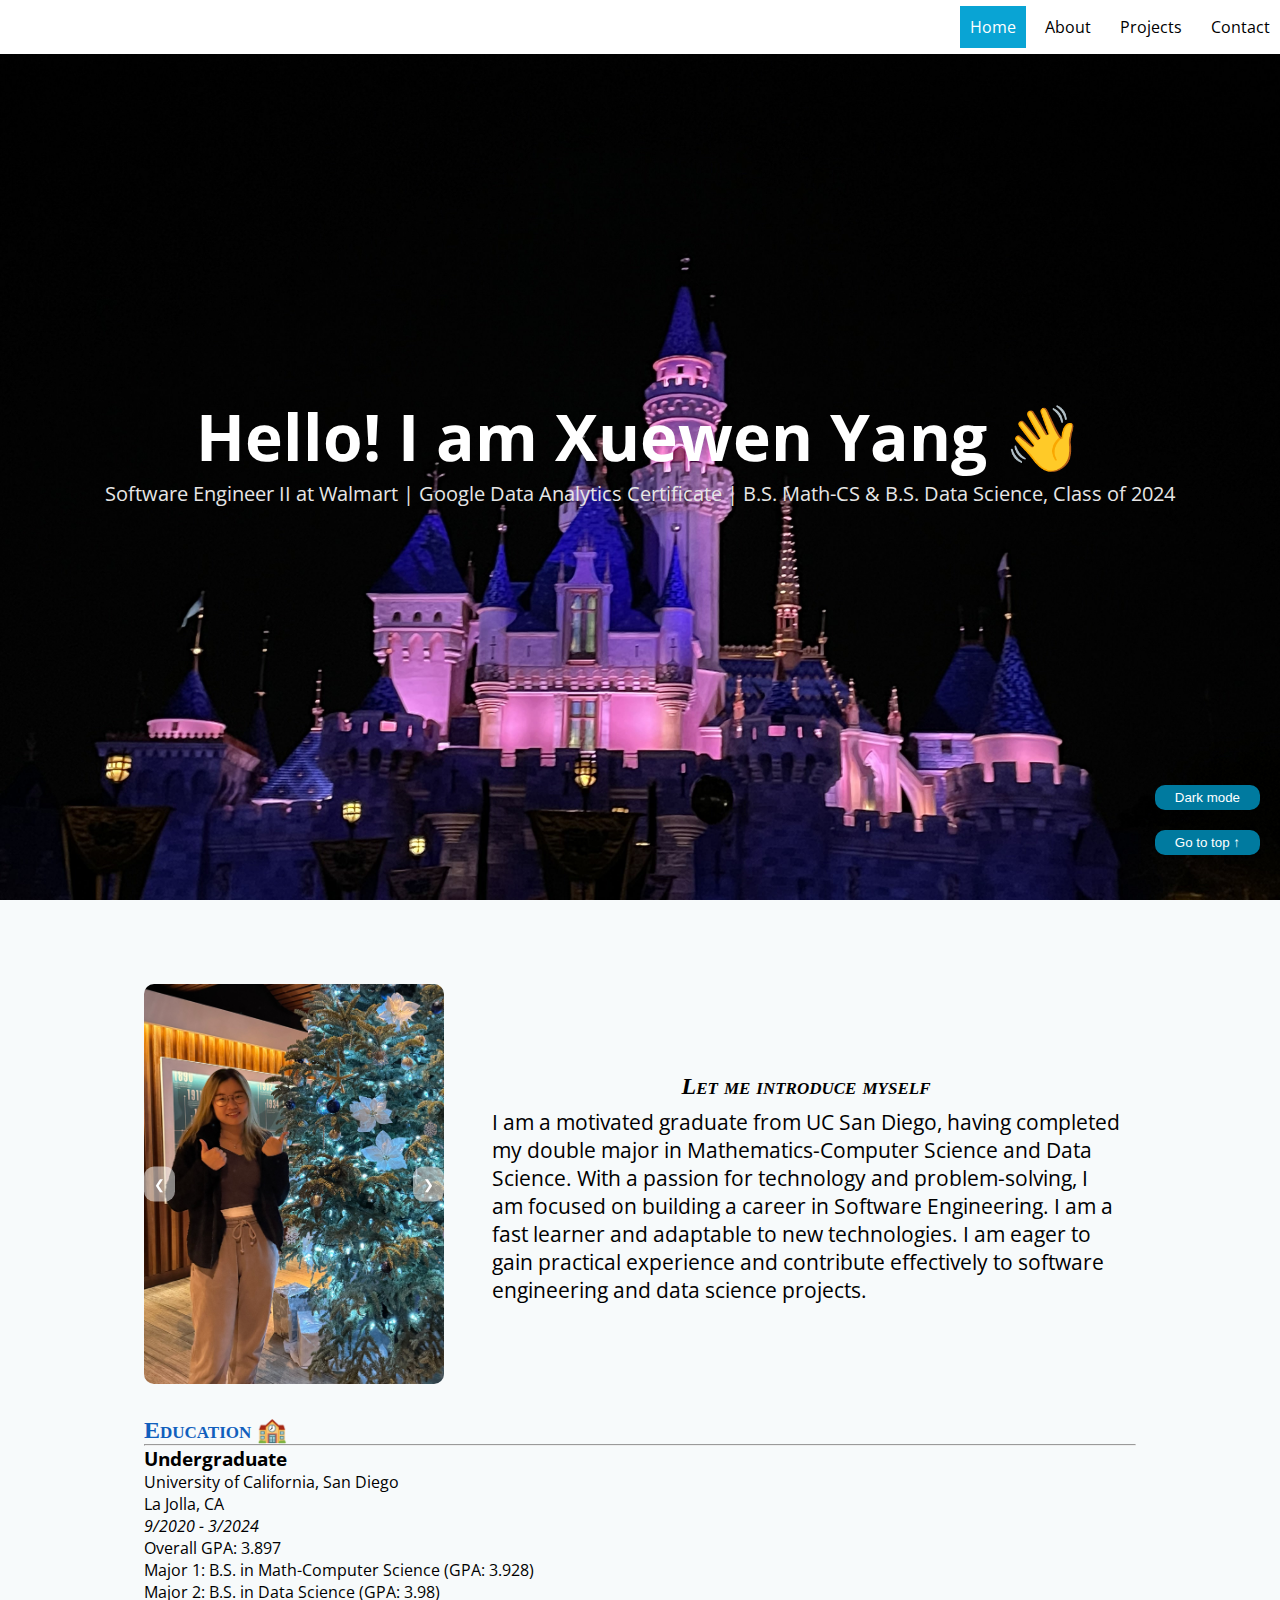
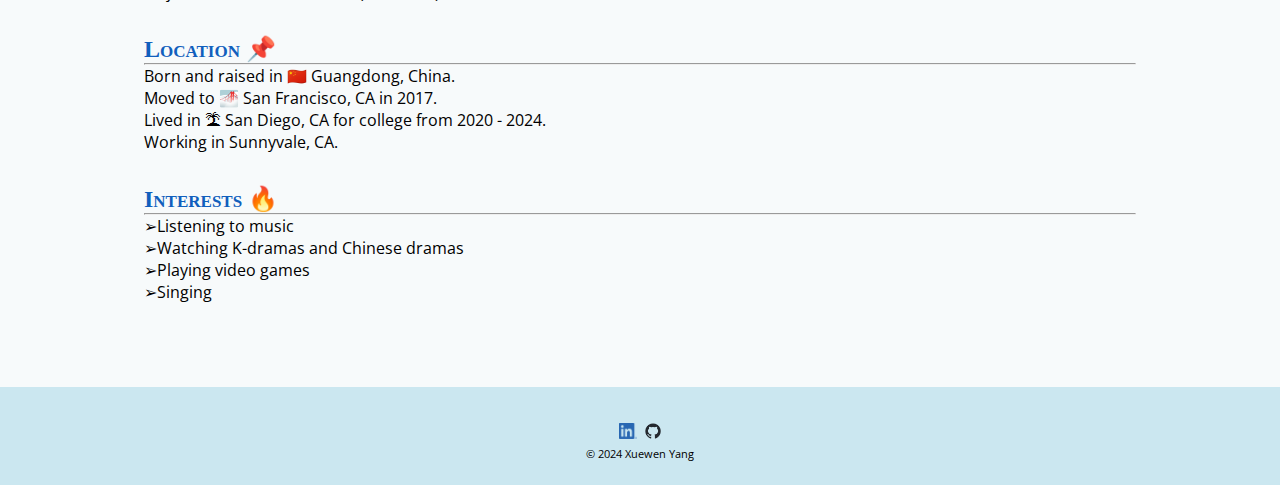
<file: index.html>
<!DOCTYPE html>
<html lang="en">
    <head>
        <meta charset="UTF-8">
        <title>Homepage</title>
        <meta name="description"
            content="Portfolio Web page built by Xuewen Yang">
        <meta name="author" content="Xuewen Yang">
        <meta name="viewport" content="width=device-width, initial-scale=1.0">
        <link href="https://fonts.googleapis.com/css?family=Open+Sans"
            rel="stylesheet">
        <link type="text/css" href="css/styles.css" rel="stylesheet">
        <link type="text/css" href="css/styles-home.css" rel="stylesheet"
            !important>
        <link href="media/icon.png" rel="icon">
    </head>
    <body>
        <header>
            <h1>Hello! I am Xuewen Yang &#128075;</h1>
            <h3 class="intro-position">
                <span>Software Engineer II at Walmart |</span>
                <span>Google Data Analytics Certificate |</span>
                <span>B.S. Math-CS & B.S. Data Science, Class of 2024</span>
            </h3>
            <input type="checkbox" id="side-menu">
            <label class="hamburger" for="side-menu">
                <span class="hamb-line"></span>
                <span class="hamb-line"></span>
                <span class="hamb-line"></span>
            </label>
            <nav>
                <ul>
                    <li><a href="index.html" class="nav-home">Home</a></li>
                    <li><a href="/pages/about.html" class="nav-about">About</a></li>
                    <li><a href="/pages/projects.html" class="nav-project">Projects</a></li>
                    <li><a href="/pages/contact.html" class="nav-contact">Contact</a></li>
                </ul>
            </nav>
        </header>

        <main>
            <button id="mode">Dark mode</button>
            <button id="top">Go to top &#8593;</button>
            <section class="lead-container">
                <div class="slides-container">
                    <div class="slides">
                        <img src="../media/profile-pic1.jpg" alt="christmas">
                        <img src="../media/profile-pic2.jpg" alt="internship">
                        <img src="../media/profile-pic3.jpg" alt="snow">
                    </div>
                    <button class="prev" onclick="plusSlides(-1)">&#10094;</button>
                    <button class="next" onclick="plusSlides(1)">&#10095;</button>
                </div>
                <section class="lead">
                    <h2>Let me introduce myself</h2>
                    <p>I am a motivated graduate from UC San Diego, having completed my double 
                        major in Mathematics-Computer Science and Data Science. With a
                        passion for technology and problem-solving, I am focused on building a
                        career in Software Engineering. I am a fast learner and adaptable to new
                        technologies. I am eager to gain practical experience and contribute
                        effectively to software engineering and data science projects.</p>
                </section>
            </section>
            <section class="education">
                <h2>Education &#127979;</h2>
                <hr />

                <div>
                    <h3>Undergraduate</h3>
                </div>
                <p>University of California, San Diego</p>
                <p>La Jolla, CA</p>
                <p><em>9/2020 - 3/2024</em></p>
                <p>Overall GPA: 3.897</p>
                <p>Major 1: B.S. in Math-Computer Science (GPA: 3.928)</p>
                <p>Major 2: B.S. in Data Science (GPA: 3.98)</p>
            </section>
            <section class="location">
                <h2>Location &#128204;</h2>
                <hr />
                <p>Born and raised in &#127464;&#127475; Guangdong, China.</p>
                <p>Moved to &#127745; San Francisco, CA in 2017.</p>
                <p>Lived in &#127965; San Diego, CA for college from 2020 - 2024.</p>
                <p>Working in Sunnyvale, CA.</p>
            </section>
            <section class="interests">
                <h2>Interests &#128293;</h2>
                <hr />
                <ul>
                    <li>Listening to music</li>
                    <li>Watching K-dramas and Chinese dramas</li>
                    <li>Playing video games</li>
                    <li>Singing</li>
                </ul>
            </section>
        </main>

        <footer>
            <div id="footer-logo">
                <a href="https://www.linkedin.com/in/xuewen-daphne-yang/"
                    target="_blank"><img src="../media/linkedin-icon.png"
                        alt="linkedin profile"></a>
                <a href="https://github.com/daphneyyy" target="_blank"><img
                        src="../media/github-icon.png" alt="github profile"></a>
            </div>
            <span>&copy; 2024 Xuewen Yang</span>
        </footer>
        <script src="js/scripts.js"></script>
        <script src="js/scripts-home.js"></script>
    </body>
</html>
</file>
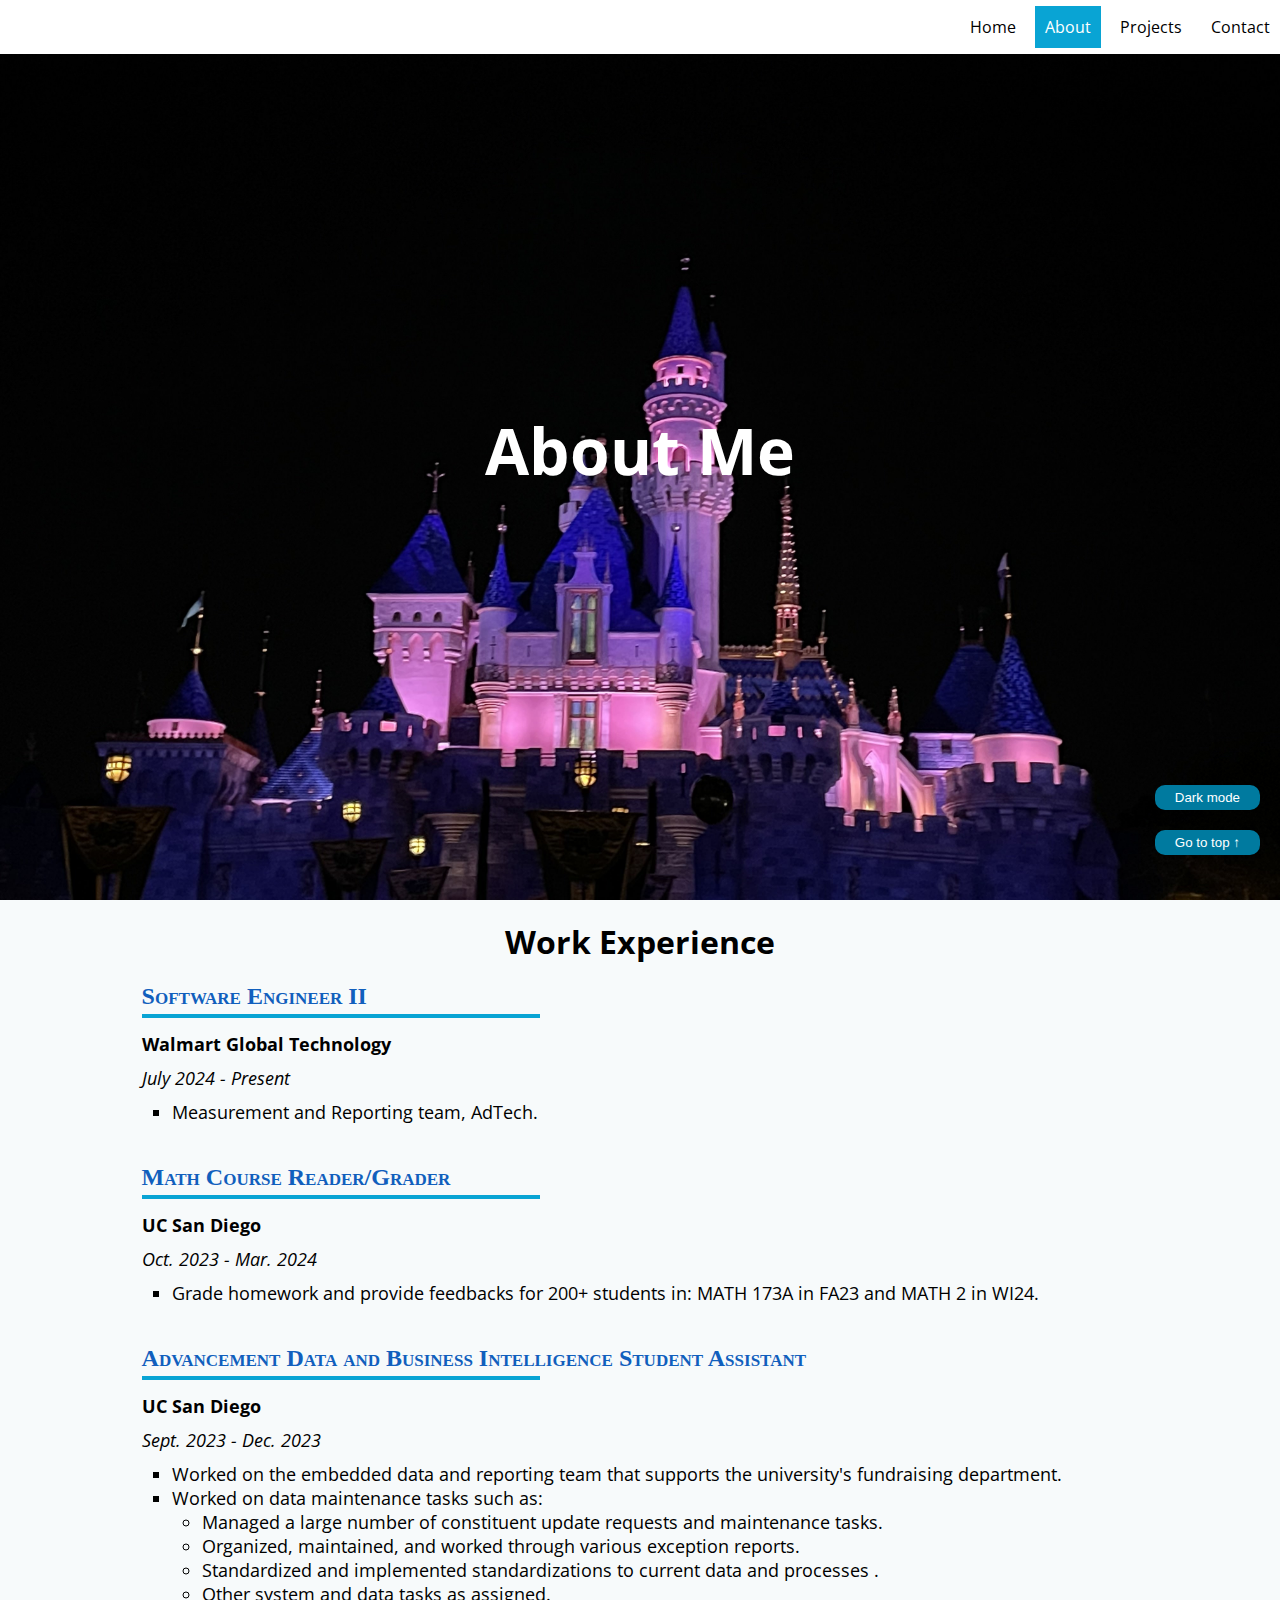
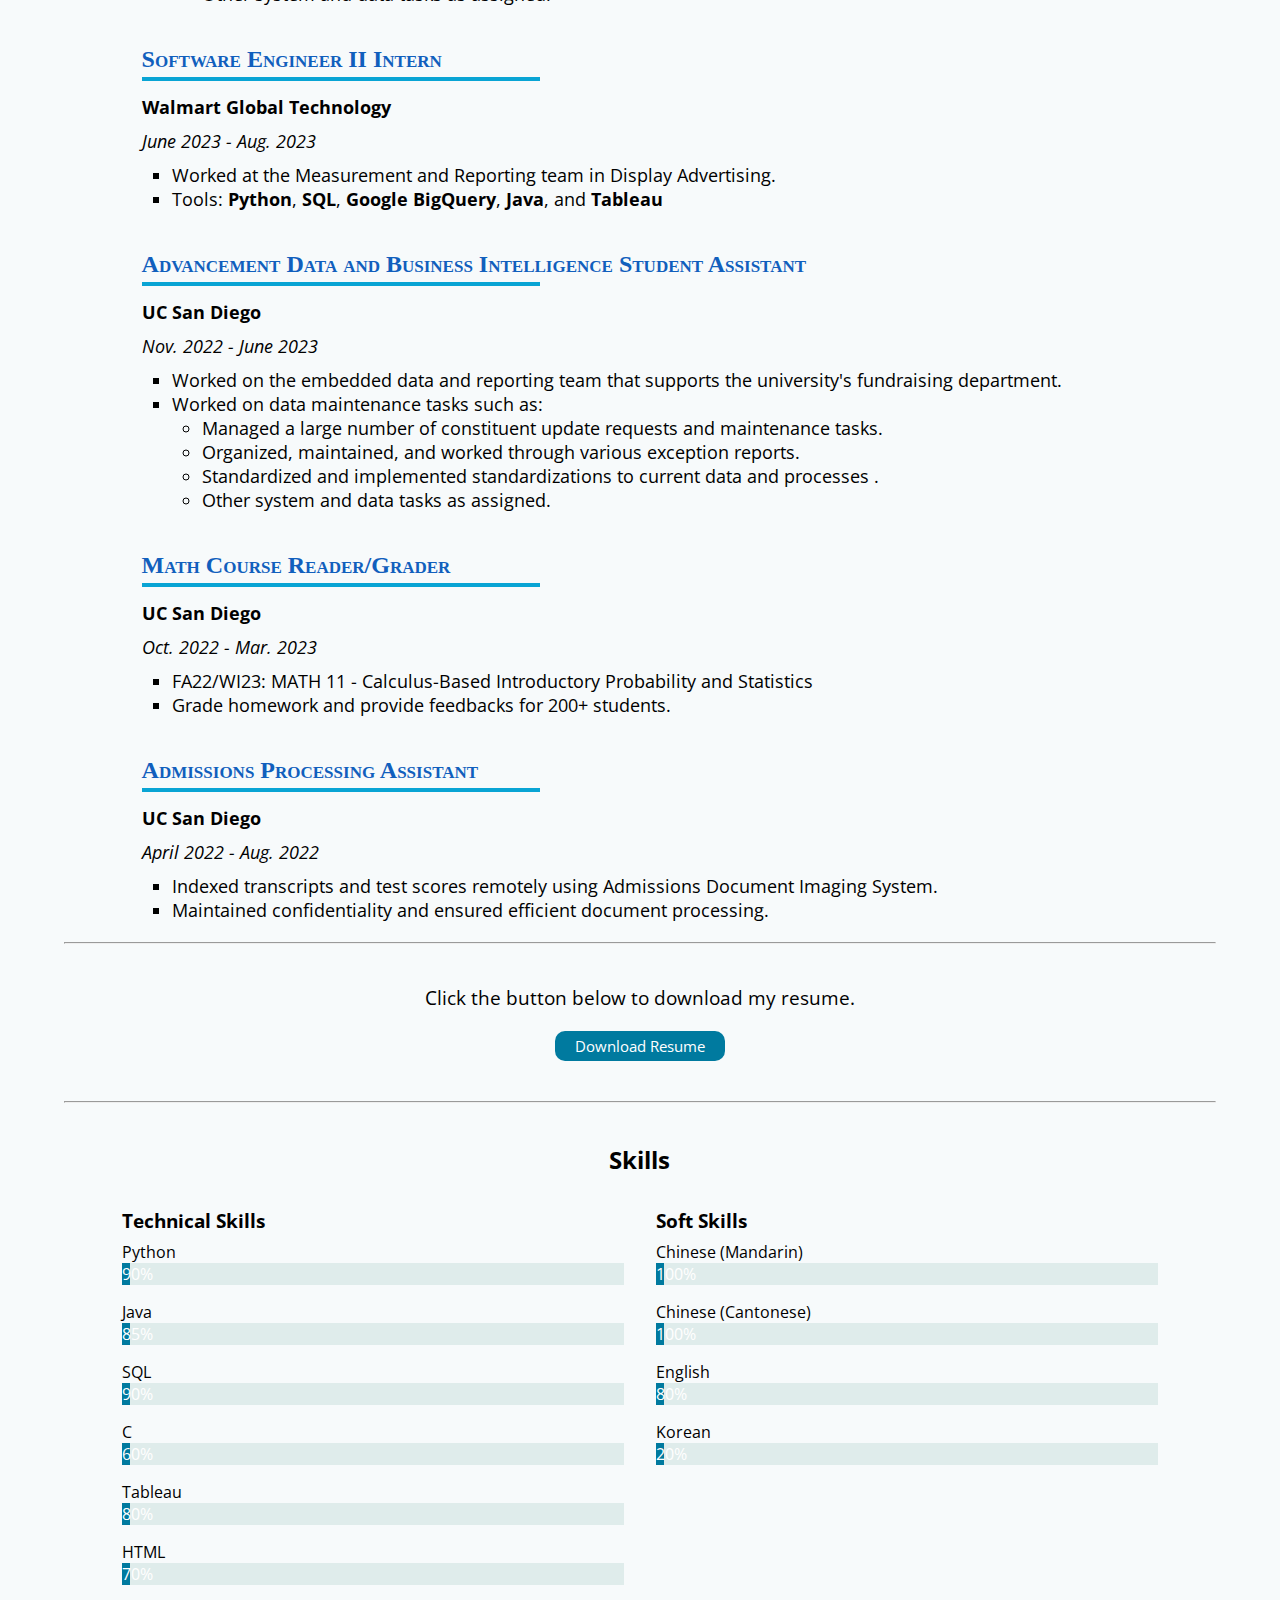
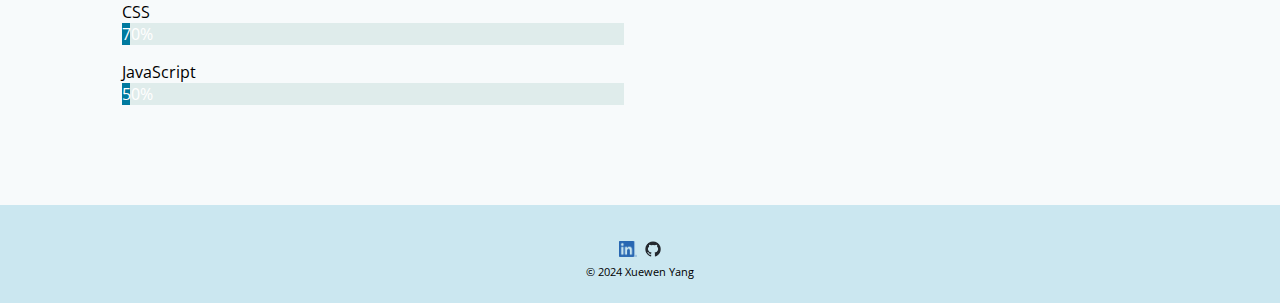
<file: pages/about.html>
<!DOCTYPE html>
<html lang="en">
    <head>
        <title>About Me</title>
        <meta name="viewport" content="width=device-width, initial-scale=1.0">
        <link href="https://fonts.googleapis.com/css?family=Open+Sans"
            rel="stylesheet">
        <link type="text/css" href="../css/styles.css" rel="stylesheet">
        <link type="text/css" href="../css/styles-about.css" rel="stylesheet">
        <link href="../media/icon.png" rel="icon">
    </head>
    <body>
        <header>
            <h1>About Me</h1>
            <input type="checkbox" id="side-menu">
            <label class="hamburger" for="side-menu">
                <span class="hamb-line"></span>
                <span class="hamb-line"></span>
                <span class="hamb-line"></span>
            </label>
            <nav>
                <ul>
                    <li><a href="../index.html" class="nav-home">Home</a></li>
                    <li><a href="about.html" class="nav-about">About</a></li>
                    <li><a href="projects.html" class="nav-project">Projects</a></li>
                    <li><a href="contact.html" class="nav-contact">Contact</a></li>
                </ul>
            </nav>
        </header>
        <main>
            <button id="mode">Dark mode</button>
            <button id="top">Go to top &#8593;</button>
            <section class="work">
                <h2>Work Experience</h2>
                <ul>
                    <li>
                        <h4>Software Engineer II</h4>
                        <p><strong>Walmart Global Technology</strong></p>
                        <p>July 2024 - Present</p>
                        <ul class="work-description">
                            <li>Measurement and Reporting team, AdTech.</li>
                        </ul>
                    </li>
                    <li>
                        <h4>Math Course Reader/Grader</h4>
                        <p><strong>UC San Diego</strong></p>
                        <p>Oct. 2023 - Mar. 2024</p>
                        <ul class="work-description">
                            <li>Grade homework and provide feedbacks for
                                200+ students in: MATH 173A in FA23 and MATH 2 in WI24.</li>
                        </ul>
                    </li>
                    <li>
                        <h4>Advancement Data and Business Intelligence Student Assistant</h4>
                        <p><strong>UC San Diego</strong></p>
                        <p>Sept. 2023 - Dec. 2023</p>
                        <ul class="work-description">
                            <li>Worked on the embedded data and reporting team
                                that supports the university's fundraising
                                department.</li>
                            <li>Worked on data maintenance tasks such as:
                                <ul>
                                    <li>Managed a large number of constituent
                                        update requests and maintenance tasks.</li>
                                    <li>Organized, maintained, and worked
                                        through various exception reports.</li>
                                    <li>Standardized and implemented
                                        standardizations to current data and
                                        processes .</li>
                                    <li>Other system and data tasks as assigned.</li>
                                </ul>
                            </li>
                        </ul>
                    </li>
                    <li>
                        <h4>Software Engineer II Intern</h4>
                        <p><strong>Walmart Global Technology</strong></p>
                        <p>June 2023 - Aug. 2023</p>
                        <ul class="work-description">
                            <li>Worked at the Measurement and Reporting team in Display Advertising.</li>
                            <li>Tools: <strong>Python</strong>, <strong>SQL</strong>,
                                <strong>Google BigQuery</strong>, <strong>Java</strong>,
                                and <strong>Tableau</strong></li>
                        </ul>
                    </li>
                    <li>
                        <h4>Advancement Data and Business Intelligence Student Assistant</h4>
                        <p><strong>UC San Diego</strong></p>
                        <p>Nov. 2022 - June 2023</p>
                        <ul class="work-description">
                            <li>Worked on the embedded data and reporting team
                                that supports the university's fundraising
                                department.</li>
                            <li>Worked on data maintenance tasks such as:
                                <ul>
                                    <li>Managed a large number of constituent
                                        update requests and maintenance tasks.</li>
                                    <li>Organized, maintained, and worked
                                        through various exception reports.</li>
                                    <li>Standardized and implemented
                                        standardizations to current data and
                                        processes .</li>
                                    <li>Other system and data tasks as assigned.</li>
                                </ul>
                            </li>
                        </ul>
                    </li>
                    <li>
                        <h4>Math Course Reader/Grader</h4>
                        <p><strong>UC San Diego</strong></p>
                        <p>Oct. 2022 - Mar. 2023</p>
                        <ul class="work-description">
                            <li>FA22/WI23: MATH 11 - Calculus-Based
                                Introductory Probability and Statistics</li>
                            <li>Grade homework and provide feedbacks for
                                200+ students.</li>
                        </ul>
                    </li>
                    <li>
                        <h4>Admissions Processing Assistant</h4>
                        <p><strong>UC San Diego</strong></p>
                        <p>April 2022 - Aug. 2022</p>
                        <ul class="work-description">
                            <li>Indexed transcripts and test scores remotely using Admissions Document Imaging System.</li>
                            <li>Maintained confidentiality and ensured efficient document processing.</li>
                        </ul>
                    </li>
                </ul>
            </section>
            <hr />
            <section class="resume">
                <p>Click the button below to download my resume.</p>
                <a href="../documents/Xuewen_Yang_Resume.pdf"
                    target="Xuewen_Yang_Resume.pdf" class="download-button">Download
                    Resume</a>
            </section>
            <hr />
            <section class="skills">
                <h2>Skills</h2>
                <div class="skills-container">
                    <div class="tech-skills">
                        <h3>Technical Skills</h3>
                        <div class="skill">
                            <p>Python</p>
                            <div class="skill-bar">
                                <div class="skill-level" data-percent="90">90%</div>
                            </div>
                        </div>
                        <div class="skill">
                            <p>Java</p>
                            <div class="skill-bar">
                                <div class="skill-level" data-percent="85">85%</div>
                            </div>
                        </div>
                        <div class="skill">
                            <p>SQL</p>
                            <div class="skill-bar">
                                <div class="skill-level" data-percent="90">90%</div>
                            </div>
                        </div>
                        <div class="skill">
                            <p>C</p>
                            <div class="skill-bar">
                                <div class="skill-level" data-percent="60">60%</div>
                            </div>
                        </div>
                        <div class="skill">
                            <p>Tableau</p>
                            <div class="skill-bar">
                                <div class="skill-level" data-percent="80">80%</div>
                            </div>
                        </div>
                        <div class="skill">
                            <p>HTML</p>
                            <div class="skill-bar">
                                <div class="skill-level" data-percent="70">70%</div>
                            </div>
                        </div>
                        <div class="skill">
                            <p>CSS</p>
                            <div class="skill-bar">
                                <div class="skill-level" data-percent="70">70%</div>
                            </div>
                        </div>
                        <div class="skill">
                            <p>JavaScript</p>
                            <div class="skill-bar">
                                <div class="skill-level" data-percent="50">50%</div>
                            </div>
                        </div>
                    </div>
                    <div class="soft-skills">
                        <h3>Soft Skills</h3>
                        <div class="skill">
                            <p>Chinese (Mandarin)</p>
                            <div class="skill-bar">
                                <div class="skill-level" data-percent="100">100%</div>
                            </div>
                        </div>
                        <div class="skill">
                            <p>Chinese (Cantonese)</p>
                            <div class="skill-bar">
                                <div class="skill-level" data-percent="100">100%</div>
                            </div>
                        </div>
                        <div class="skill">
                            <p>English</p>
                            <div class="skill-bar">
                                <div class="skill-level" data-percent="80">80%</div>
                            </div>
                        </div>
                        <div class="skill">
                            <p>Korean</p>
                            <div class="skill-bar">
                                <div class="skill-level" data-percent="20">20%</div>
                            </div>
                        </div>
                    </div>
                </div>
            </section>
        </main>

        <footer>
            <div id="footer-logo">
                <a href="https://www.linkedin.com/in/xuewen-daphne-yang/"
                    target="_blank"><img src="../media/linkedin-icon.png"
                        alt="linkedin profile"></a>
                <a href="https://github.com/daphneyyy" target="_blank"><img
                        src="../media/github-icon.png" alt="github profile"></a>
            </div>
            <span>&copy; 2024 Xuewen Yang</span>
        </footer>
        <script src="../js/scripts.js"></script>
        <script src="../js/scripts-about.js"></script>
    </body>
</html>
</file>
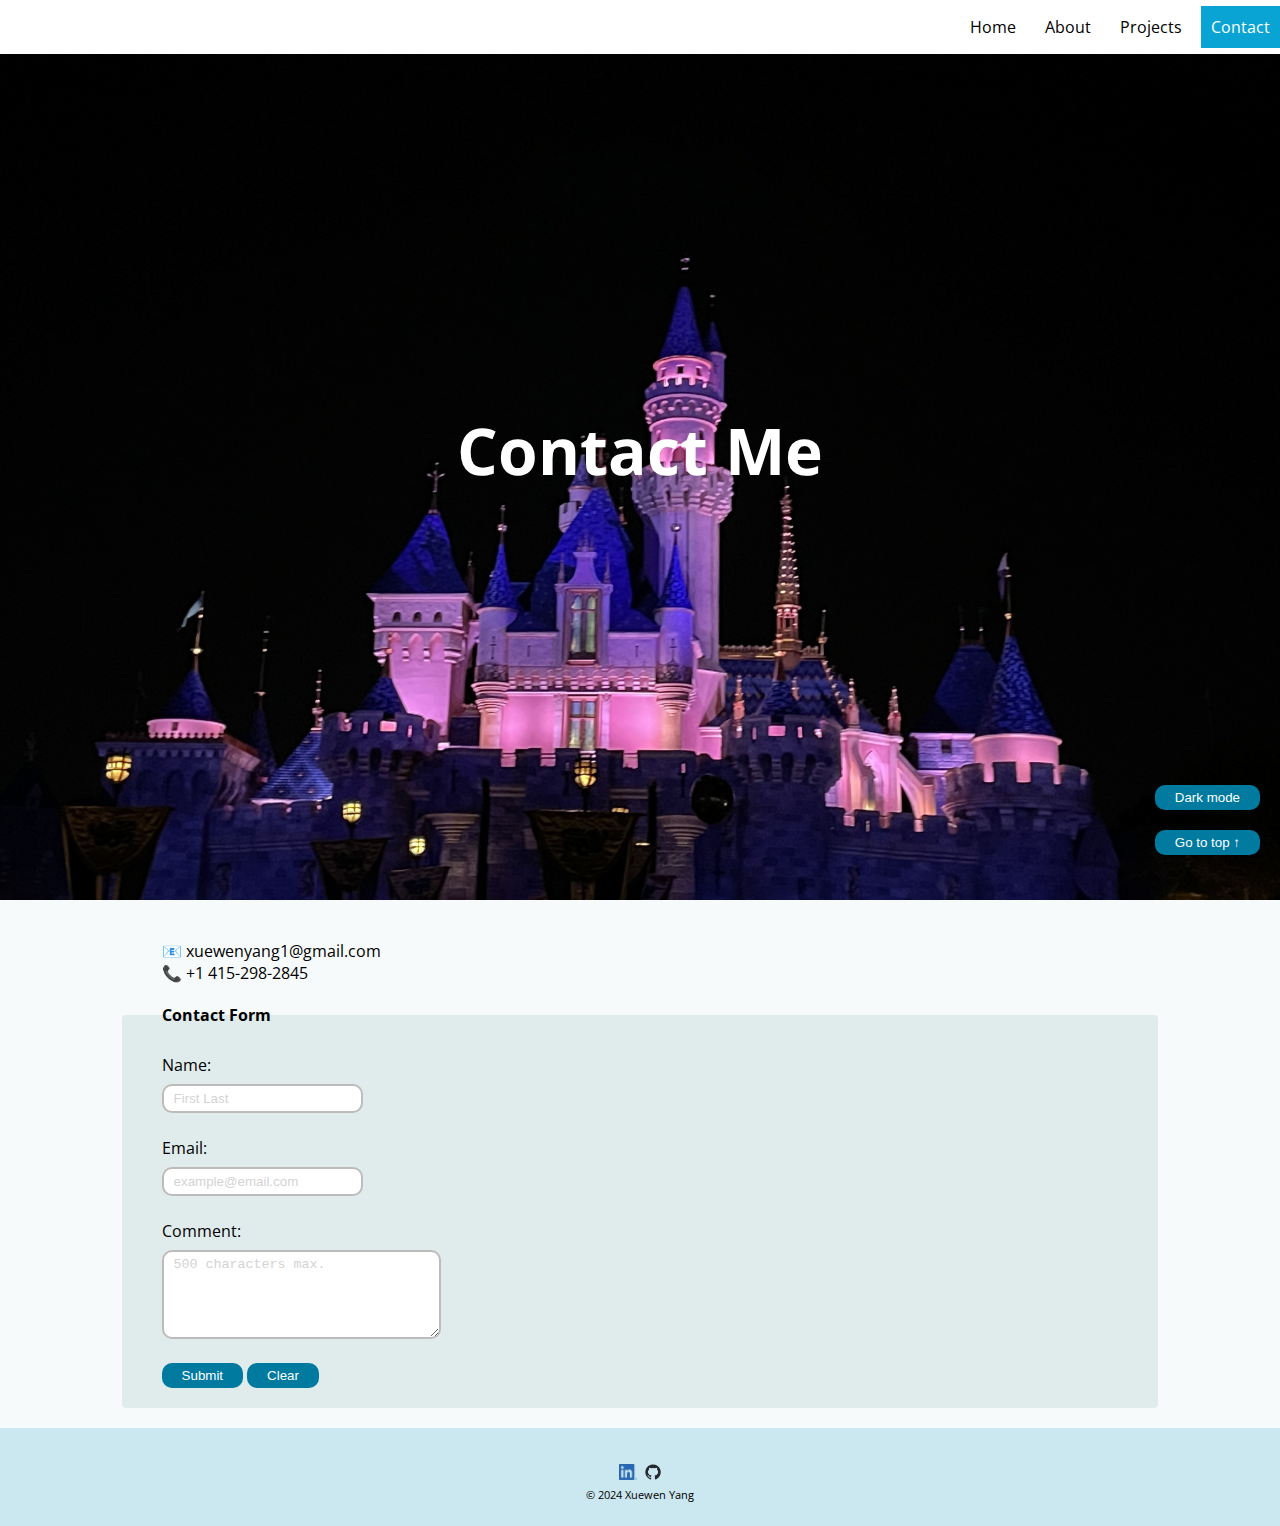
<file: pages/contact.html>
<!DOCTYPE html>
<html lang="en">
    <head>
        <title>Contact Me</title>
        <meta name="viewport" content="width=device-width, initial-scale=1.0">
        <link href="https://fonts.googleapis.com/css?family=Open+Sans"
            rel="stylesheet">
        <link type="text/css" href="../css/styles.css" rel="stylesheet">
        <link type="text/css" href="../css/styles-contact.css" rel="stylesheet">
        <link href="../media/icon.png" rel="icon">
    </head>
    <body>
        <header>
            <h1>Contact Me</h1>
            <input type="checkbox" id="side-menu">
            <label class="hamburger" for="side-menu">
                <span class="hamb-line"></span>
                <span class="hamb-line"></span>
                <span class="hamb-line"></span>
            </label>
            <nav>
                <ul>
                    <li><a href="../index.html" class="nav-home">Home</a></li>
                    <li><a href="about.html" class="nav-about">About</a></li>
                    <li><a href="projects.html" class="nav-project">Projects</a></li>
                    <li><a href="contact.html" class="nav-contact">Contact</a></li>
                </ul>
            </nav>
        </header>

        <main>
            <button id="mode">Dark mode</button>
            <button id="top">Go to top &#8593;</button>
            <div class="contact_info">
                <p>&#128231; xuewenyang1@gmail.com</p>
                <p>&#128222; +1 415-298-2845</p>
            </div>
            <form action="https://formspree.io/f/mvoegrvd" method="post">
                <fieldset class="contact_form">
                    <legend><b>Contact Form</b></legend>
                    <div class="form_info">
                        <label for="name">Name:</label>
                        <input type="text" id="name" name="name" required
                            placeholder="First Last">
                        <div class="output-message">
                            <output class="error-message" for="name"></output>
                            <output class="info-message" for="name"></output>
                        </div>
                    </div>
                    <div class="form_info">
                        <label for="email">Email:</label>
                        <input type="email" id="email" name="email" required
                            placeholder="example@email.com">
                        <div class="output-message">
                            <output class="error-message" for="email"></output>
                            <output class="info-message" for="email"></output>
                        </div>
                    </div>
                    <div class="form_info">
                        <label for="comment">Comment:</label>
                        <textarea id="comment" name="comment" rows="5" cols="30"
                            maxlength="500"
                            required placeholder="500 characters max."></textarea>
                        <div class="output-message">
                            <output class="error-message" for="comment"></output>
                            <output class="info-message" for="comment"></output>
                        </div>
                    </div>
                    <button type="submit">Submit</button>
                    <button type="reset">Clear</button>
                </fieldset>
            </form>
        </main>

        <footer>
            <div id="footer-logo">
                <a href="https://www.linkedin.com/in/xuewen-daphne-yang/"
                    target="_blank"><img src="../media/linkedin-icon.png"
                        alt="linkedin profile" width="auto" height="40px"></a>
                <a href="https://github.com/daphneyyy" target="_blank"><img
                        src="../media/github-icon.png" alt="github profile"
                        width="auto" height="40px"></a>
            </div>
            <span>&copy; 2024 Xuewen Yang</span>
        </footer>
        <script src="../js/scripts.js"></script>
        <script src="../js/scripts-contact.js"></script>
    </body>
</html>
</file>
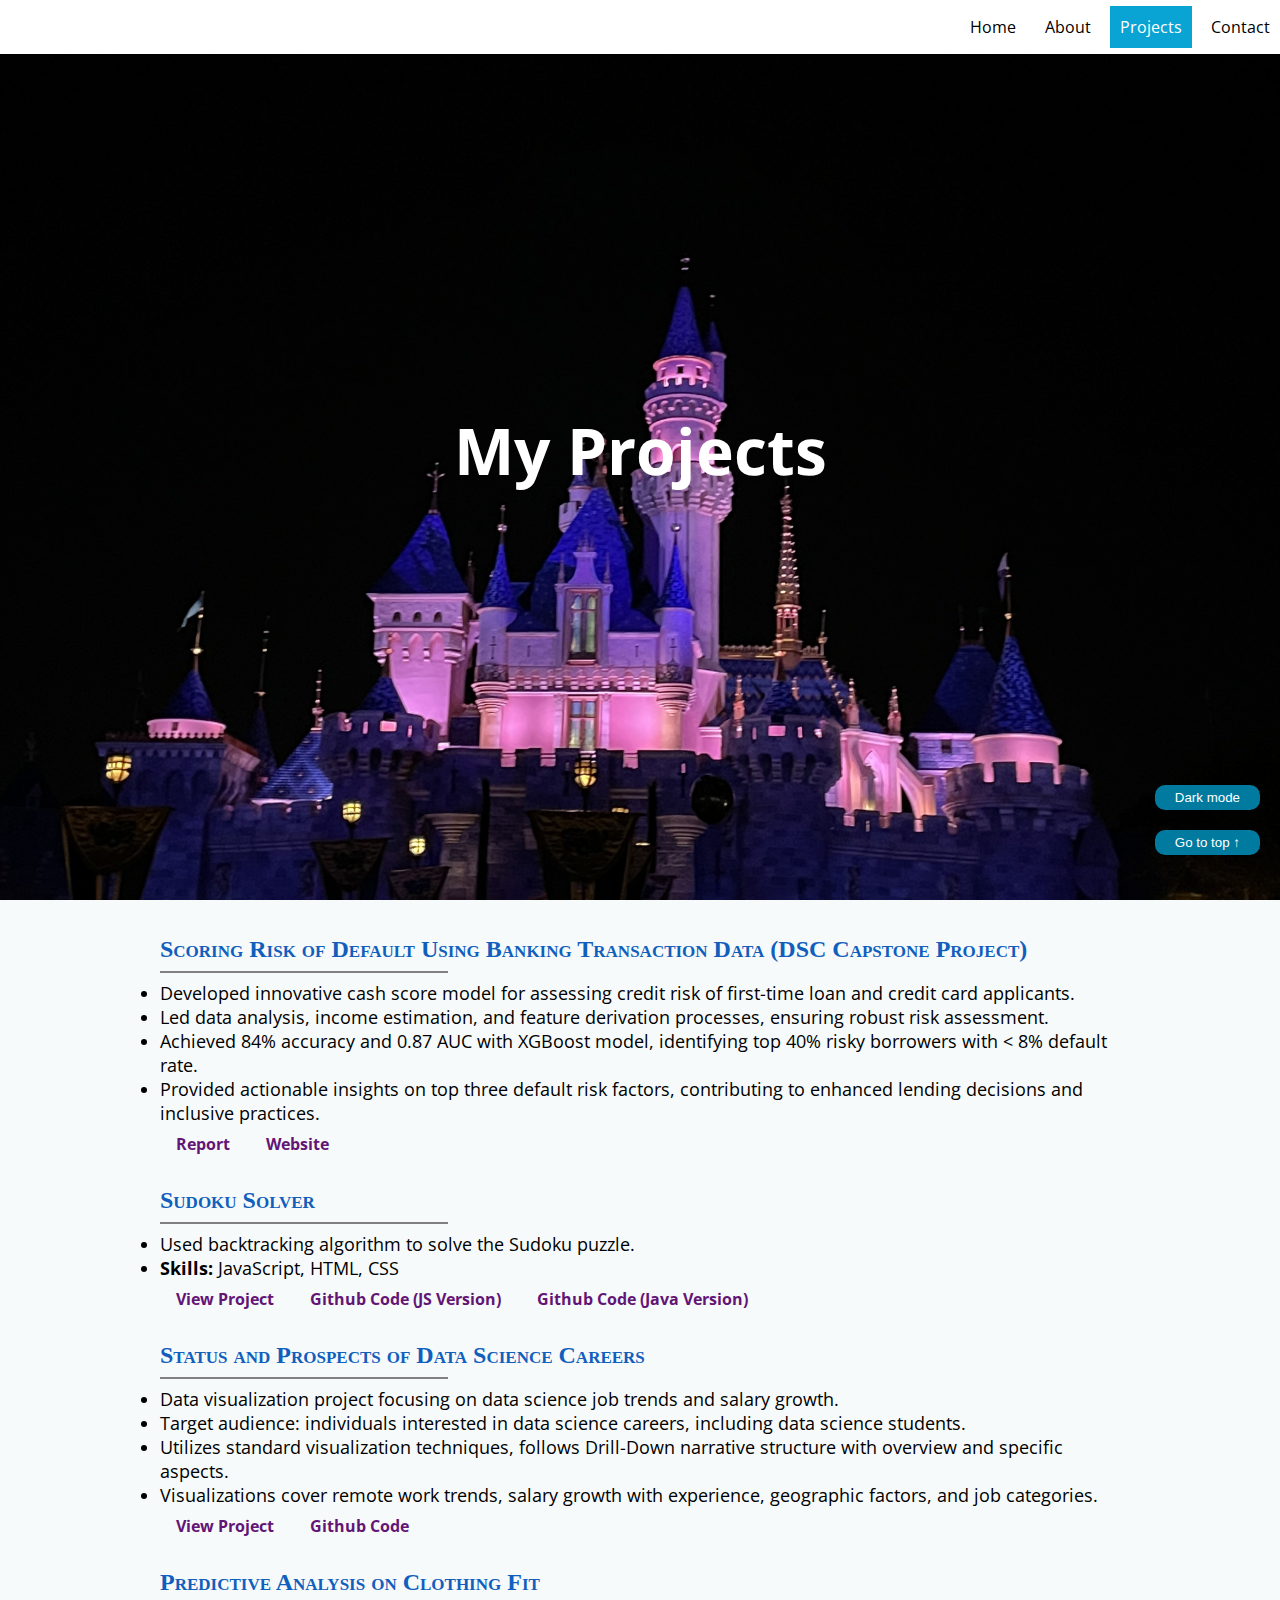
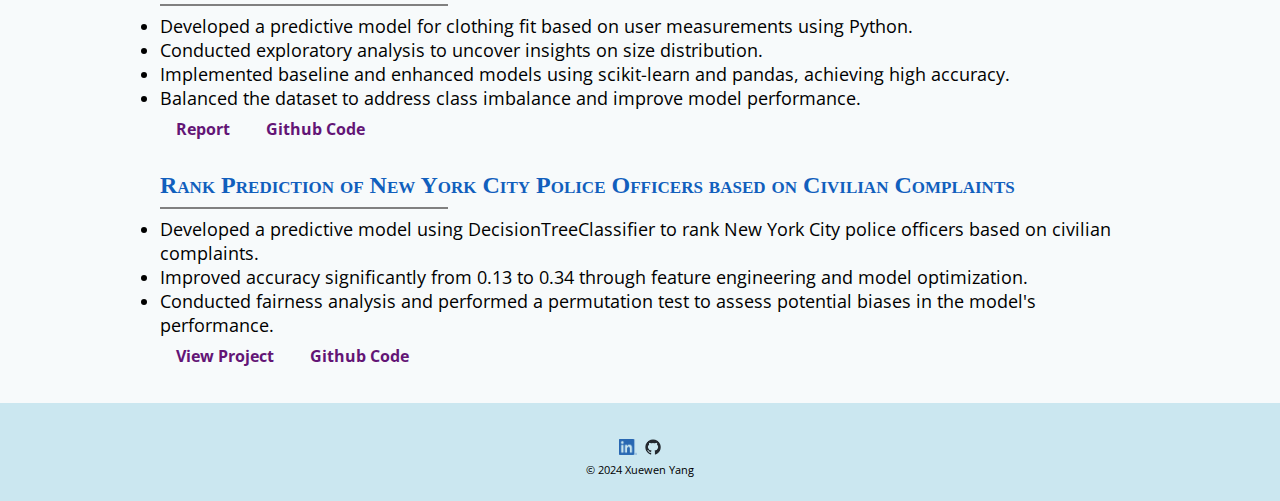
<file: pages/projects.html>
<!DOCTYPE html>
<html lang="en">
    <head>
        <title>Projects</title>
        <meta name="viewport" content="width=device-width, initial-scale=1.0">
        <link href="https://fonts.googleapis.com/css?family=Open+Sans"
            rel="stylesheet">
        <link type="text/css" href="../css/styles.css" rel="stylesheet">
        <link type="text/css" href="../css/styles-projects.css" rel="stylesheet">
        <link href="../media/icon.png" rel="icon">
    </head>
    <body>
        <header>
            <h1>My Projects</h1>
            <input type="checkbox" id="side-menu">
            <label class="hamburger" for="side-menu">
                <span class="hamb-line"></span>
                <span class="hamb-line"></span>
                <span class="hamb-line"></span>
            </label>
            <nav>
                <ul>
                    <li><a href="../index.html" class="nav-home">Home</a></li>
                    <li><a href="about.html" class="nav-about">About</a></li>
                    <li><a href="projects.html" class="nav-project">Projects</a></li>
                    <li><a href="contact.html" class="nav-contact">Contact</a></li>
                </ul>
            </nav>
        </header>
        <main>
            <button id="mode">Dark mode</button>
            <button id="top">Go to top &#8593;</button>
            <section class="project">
                <h2>Scoring Risk of Default Using Banking Transaction Data (DSC Capstone Project)</h2>
                <!-- <div class="project-snapshot">
                    <div class="img-container">
                        <img src="../media/credit-score.png" alt="default risk prediction">
                        <div class="overlay"></div>
                        <div class="pj-container">
                            <button class="buttons pj">
                                <a href="https://daphneyyy.github.io/default-risk-prediction/document/report.pdf" target="_blank">Report</a>
                            </button>
                            <button class="buttons pj">
                                <a href="https://daphneyyy.github.io/default-risk-prediction/" target="_blank">Website</a>
                            </button>
                        </div>
                    </div>
                </div> -->

                <ul class="proj-description">
                    <li>Developed innovative cash score model for assessing credit risk of first-time loan and credit card applicants.
                    <li>Led data analysis, income estimation, and feature derivation processes, ensuring robust risk assessment.</li>
                    <li>Achieved 84% accuracy and 0.87 AUC with XGBoost model, identifying top 40% risky borrowers with < 8% default rate.</li>
                    <li>Provided actionable insights on top three default risk factors, contributing to enhanced lending decisions and inclusive practices.</li>
                </ul>
                <div class="proj-links">
                    <a href="https://daphneyyy.github.io/default-risk-prediction/document/report.pdf" target="_blank">Report</a>
                    <a href="https://daphneyyy.github.io/default-risk-prediction/" target="_blank">Website</a>
                </div>
            </section>
            <section class="project">
                <h2>Sudoku Solver</h2>
                <ul class="proj-description">
                    <li>Used backtracking algorithm to solve the Sudoku puzzle.</li>
                    <li><strong>Skills:</strong> JavaScript, HTML, CSS</li>
                </ul>
                <div class="proj-links">
                    <a href="https://verdant-blancmange-3c49f4.netlify.app/" target="_blank">View Project</a>
                    <a href="https://github.com/daphneyyy/SudokuSolver_JS" target="_blank">Github Code (JS Version)</a>
                    <a href="https://github.com/daphneyyy/SudokuSolver_Java" target="_blank">Github Code (Java Version)</a>
                </div>
            </section>
            <section class="project">
                <h2>Status and Prospects of Data Science Careers</h2>
                <ul class="proj-description">
                    <li>Data visualization project focusing on data science job trends and salary growth.</li>
                    <li>Target audience: individuals interested in data science careers, including data science students.</li>
                    <li>Utilizes standard visualization techniques, follows Drill-Down narrative structure with overview and specific aspects.</li>
                    <li>Visualizations cover remote work trends, salary growth with experience, geographic factors, and job categories.</li>
                </ul>
                <div class="proj-links">
                    <a href="https://cerulean-brioche-81cc04.netlify.app" target="_blank">View Project</a>
                    <a href="https://github.com/daphneyyy/dsc106-final-project" target="_blank">Github Code</a>
                </div>
            </section>
            <section class="project">
                <h2>Predictive Analysis on Clothing Fit</h2>
                <ul class="proj-description">
                    <li>Developed a predictive model for clothing fit based on user measurements using Python.</li>
                    <li>Conducted exploratory analysis to uncover insights on size distribution.</li>
                    <li>Implemented baseline and enhanced models using scikit-learn and pandas, achieving high accuracy.</li>
                    <li>Balanced the dataset to address class imbalance and improve model performance.</li>
                </ul>
                <div class="proj-links">
                    <a href="../documents/clothing_fit_prediction.pdf" target="_blank">Report</a>
                    <a href="https://github.com/daphneyyy/CSE158_Assignment2" target="_blank">Github Code</a>
                </div>
            </section>
            <section class="project">
                <h2>Rank Prediction of New York City Police Officers based on Civilian Complaints</h2>
                <ul class="proj-description">
                    <li>Developed a predictive model using DecisionTreeClassifier to rank
                        New York City police officers based on civilian complaints.</li>
                    <li>Improved accuracy significantly from 0.13 to 0.34 through feature
                        engineering and model optimization.</li>
                    <li>Conducted fairness analysis and performed a permutation test to
                        assess potential biases in the model's performance.</li>
                </ul>
                <div class="proj-links">
                    <a href="../documents/officer_rank_prediction.pdf" target="_blank">View Project</a>
                    <a href="https://github.com/daphneyyy/DSC80_Proj5" target="_blank">Github Code</a>
                </div>
            </section>
        </main>
        <footer>
            <div id="footer-logo">
                <a href="https://www.linkedin.com/in/xuewen-daphne-yang/"
                    target="_blank"><img src="../media/linkedin-icon.png"
                        alt="linkedin profile"></a>
                <a href="https://github.com/daphneyyy" target="_blank"><img
                        src="../media/github-icon.png" alt="github profile"></a>
            </div>
            <span>&copy; 2024 Xuewen Yang</span>
        </footer>
        <script src="../js/scripts.js"></script>
        <script src="../js/scripts-project.js"></script>
    </body>
</html>
</file>
<file: css/styles.css>
:root {
    --main-color: rgb(203, 231, 240);
    --body-color: rgb(247, 250, 251);
    --button-color: rgb(0, 122, 159);
    --fallback-button-color: rgb(171, 224, 250);
    --button-color-hover: rgb(9, 164, 212);
    --font-family: "Open Sans", sans-serif;
    --fallback-font: Arial, sans-serif;
}

@keyframes bounce {
    0%, 20%, 50%, 80%, 100% {
      transform: translateY(0);
    }
    40% {
      transform: translateY(-40px);
    }
    60% {
      transform: translateY(-20px);
    }
}

* {
    margin: 0;
    padding: 0;
    box-sizing: border-box;
}

body {
    background-color: var(--body-color, white);
    font-family: var(--font-family, var(--fallback-font));
    transition: background-color 0.3s ease, color 0.3s ease;
}

header {
    height: 100dvh;
    background: url("../media/background-min.jpg") no-repeat top;
    background-size: cover;
    text-align: center;
    display: flex;
    flex-direction: column;
    justify-content: center;
    align-items: center;
}

main {
    padding: 1.25rem 0;
    width: 90%;
    margin: 0 auto;
}

header h1 {
    font-size: 4rem;
    width: 90%;
    margin: 0 auto;
    color: white;
    animation: bounce 2s ease-in-out infinite
}

header h3 {
    font-weight: 400;
    font-size: 1.25rem;
    width: 90%;
    margin: 0 auto;
    color: white;
}

header nav {
    position: fixed;
    top: 0;
    width: 100%;
    background-color: white;
    padding: 1rem 0;
    overflow: hidden;
    z-index: 1;
    > ul {
        list-style-type: none;
        float: right;
        > li {
            display: inline;
            > a {
                text-decoration: none;
                color: black;
                padding: 10px 10px;
                margin-left: 5px;
                font-size: 1rem;
                transition: color 0.3s ease;
            }
            > a:hover {
                background-color: var(--main-color, grey);
                transition: background-color 0.3s ease;
            }
        }
    }
}

#side-menu {
    display: none;
}

.hamburger {
    display: block;
    position: fixed;
    top: 0;
    right: 0;
    margin: 0.25rem 1rem;
    cursor: pointer;
    z-index: 1;
    display: none;
    
}

.hamb-line {
    display: block;
    width: 25px;
    height: 3px;
    margin: 5px auto;
    -webkit-transition: all 0.3s ease-in-out;
    transition: all 0.3s ease-in-out;
    background-color: var(--button-color-hover, black);
}

footer {
    padding-top: 2rem;
    padding-bottom: 1.5rem;
    font-size: 0.7rem;
    background-color: var(--main-color, white);
    text-align: center;
}

#footer-logo {
    display: flex;
    flex-direction: row;
    justify-content: center;
    align-items: center;
    text-align: center;
}

#footer-logo img {
    height: 1.5rem;
    width: auto;
    padding: 0.25rem;
}

button {
    background-color: var(--button-color, var(--fallback-button-color));
    color: white;
    border-radius: 10px;
    padding: 0.3rem 1.25rem;
    border: 0;
    display: inline-block;
    cursor: pointer;
    transition: background-color 0.3s ease;
}

button:hover {
    background-color: var(--button-color-hover, black);
}

body.dark {
    background-color: #1a1a1add;
    color: #fff;
}

body.dark footer {
    background-color: var(--button-color, grey);
    color: #fff;
}

body.dark nav {
    background-color: #1a1a1a;
}

body.dark nav a {
    color: #fff;
}

body.dark nav a:hover {
    background-color: rgb(92, 194, 223)
}

body.dark .lead, .lead-container {
    h2 {
        color: black;
    }
}

body.dark .work {
    ul {
        li {
            h4 {
                color: white;
            }
        }
    }
}

#mode {
    position: fixed;
    right: 20px;
    bottom: 10%;
    transition: background-color 0.3s ease, color 0.3s ease;
}

#top {
    position: fixed;
    right: 20px;
    bottom: 5%;
}

@media screen and (max-width: 480px) {
    header h1 {
        font-size: 2rem;
        margin-top: 2rem;
        padding-top: 4rem;
    }
    header h3 {
        font-size: 1rem;
        padding-bottom: 2rem;
    }
    .hamburger {
        display: block;
        z-index: 2;
    }
    header nav {
        display: none;
    }
    header nav ul {
        text-align: left;
        float: left;
        max-height: 500px;
    }
    header nav ul li {
        display: block;
        margin: 10px 0;
        padding: 10px 0;
    }
    #side-menu:checked ~ .hamburger .hamb-line:nth-child(1) {
        -webkit-transform: translateY(8px) rotate(45deg);
        transform: translateY(8px) rotate(45deg);
    }
    #side-menu:checked ~ .hamburger .hamb-line:nth-child(2) {
        opacity: 0;
    }
    #side-menu:checked ~ .hamburger .hamb-line:nth-child(3) {
        -webkit-transform: translateY(-8px) rotate(-45deg);
        transform: translateY(-8px) rotate(-45deg);
    }
    #side-menu:checked + label + nav {
        display: block;
        transition: all 0.3s ease;
        z-index: 1;
    }
}

@media screen and (min-width: 1000px) {
    header {
        background: url("../media/background-large.jpeg") no-repeat center;
        background-size: cover;
    }
}
</file>
<file: css/styles-home.css>
@import "styles.css";

header h1 {
    padding-bottom: 0;
}

header h3 {
    color: rgb(230, 230, 230);
}

.nav-home {
    background-color: var(--button-color-hover, grey);
    color: white;
    pointer-events: none;
}

main {
    display: flex;
    flex-direction: column;
    width: 80%;
    margin: 3rem auto;
}

.interests {
    > ul {
        list-style-type: none;
        > li::before {
            content: "\27a2";
        }
    }
}

.lead, .lead-container, .education, .location, .interests {
    margin: 1rem;
    text-align: left;

    > h2 {
        font-size: 1.5rem;
        font-family: Blippo;
        font-variant: small-caps;
        color: rgb(17, 95, 189);
    }
}

h2:has(+ hr) {
    color: color-mix(in srgb, yellow 40%, green);
}

.lead-container {
    display: flex;
    flex-direction: row;
    justify-content: center;
    align-items: center;
}

.slides-container {
    position: relative;
    width: 300px;
    height: 400px;
    margin: auto;
}

.slides {
    position: relative;
    width: 300px;
    height: 400px;
    margin: auto;
}

.slides img {
    position: absolute;
    top: 0;
    left: 0;
    width: 100%;
    height: 100%;
    object-fit: cover;
    overflow: hidden;
    border-radius: 10px;
}

.prev,
.next {
    position: absolute;
    top: 50%;
    transform: translateY(-50%);
    background-color: rgba(255, 255, 255, 0.5);
    border: none;
    cursor: pointer;
    padding: 10px;
    z-index: 1;
}

.prev {
    left: 0;
}

.next {
    right: 0;
}

.lead {
    > h2 {
        text-align: center;
        font-weight: bold;
        font-style: italic  ;
        color: rgb(232, 100, 48);
        padding: 0.5rem 0;
    }
    > p {
        font-size: 1.3rem;
    }
    margin-left: 3rem;
}

@media screen and (max-width: 480px) {
    main {
        width: 80%;
        margin: 3rem auto;
        display: flex;
        flex-direction: column;
        justify-content: center;
        align-items: center;
    }

    .lead {
        > h2 {
            font-size: 1.5rem;
        }
        > p {
            font-size: 1rem;
        }
    }

    .lead-container {
        display: flex;
        flex-direction: column;
        justify-content: center;
        align-items: center;
    }

    .slides-container {
        width: 225px;
        height: 300px;
    }

    .slides {
        width: 225px;
        height: 300px;
    }
}
</file>
<file: css/styles-about.css>
@import "styles.css";

:root {
    --bar-background-color: rgb(223, 236, 235);
    --bar-color: rgb(0, 122, 159);
}

.nav-about {
    background-color: var(--button-color-hover, grey);
    color: white;
    pointer-events: none;
}

.work {
    display: flex;
    flex-direction: column;
    width: 90%;
    margin: 0 auto;
    word-wrap: break-word;
    > h2 {
        text-align: center;
        font-size: 2rem;
    }
    > ul {
        list-style-type: none;
        > li {
            padding: 20px;
            > h4 {
                /* font-size: 1.3rem; */
                padding-bottom: 10px;
                font-size: 1.5rem;
                font-family: Blippo;
                font-variant: small-caps;
                color: rgb(17, 95, 189);
                &::after {
                    content: "";
                    display: block;
                    width: 40%;
                    height: 4px;
                    background-color: var(--button-color-hover, rgb(18, 138, 213));
                    margin: 4px 0;
                }
            }
            > p {
                font-size: 1.1rem;
                padding-bottom: 10px;
            }
        }
    }
}

p:has(+ ul) {
    font-style: italic;
    font-size: 0.8rem;
}

.work-description {
    font-size: 1.1rem;
    list-style-type: square;
    > li {
        margin: 0 30px;
        > ul {
            list-style-type: circle;
            > li {
                margin: 0 30px;
            }
        }
    }
}

.resume {
    text-align: center;
    padding: 40px 0;
    > p {
        font-size: 1.2rem;
        padding:0 0 20px;
    }
    > a.download-button {
        background-color: var(--button-color, var(--fallback-button-color));
        color: white;
        border-radius: 10px;
        font-size: 15px;
        padding: 0.3rem 1.25rem;
        border: 0;
        display: inline-block;
        cursor: pointer;
        transition: background-color 0.3s ease;
        text-decoration: none;
    }
    > a.download-button:hover {
        background-color: var(--button-color-hover, black);
    }
}

.skills {
    padding: 40px 0;
    width: 90%;
    margin: 0 auto;
    > h2 {
        text-align: center;
    }
}

.skills-container {
    display: grid;
    grid-template-columns: repeat(2, 1fr);
    grid-template-rows: 1fr;
    grid-column-gap: 2rem;
    grid-row-gap: 0px;
}

.tech-skills {
    grid-area: 1 / 1 / 2 / 2;
    padding: 2rem 0;
}

.soft-skills {
    grid-area: 1 / 2 / 2 / 3;
    padding: 2rem 0;
}

.skill {
    padding: 0.5rem 0;
}

.skill-bar {
    width: 100%;
    background-color: var(--bar-background-color, gray);
}

.skill-level {
    width: 0%;
    color: white;
    text-align: right;
    padding-right: 0.5rem;
    background-color: var(--bar-color, black);
    transition: width 1s ease-in-out;
}

@media screen and (max-width: 480px) {
    .work {
        width: 95%;
        margin: 0 auto;
        > h2 {
            font-size: 1.5rem;
        }
        > ul > li {
            > h4 {
                font-size: 1.25rem;
            }
            > p {
                font-size: 1rem;
            }
        }
    }

    .timeline {
        font-size: 1rem;
    }

    .work-description {
        width: 100%;
        font-size: 1rem;
    }

    .work-description li {
        margin: 0 10px;
    }

    .resume {
        padding: 30px 0;
        > p {
            font-size: 1.25rem;
            padding:0 0 20px;
        }
        > a.download-button {
            font-size: 15px;
        }
    }

    .skills {
        padding: 40px 0;
    }

    .skills-container {
        display: flex;
        flex-direction: column;
        > div {
            padding: 1rem 0;
        }
    }
}
</file>
<file: css/styles-contact.css>
@import "styles.css";

:root {
    --form-color: rgb(223, 236, 235);
    --border-color: rgb(190, 187, 187);
    --valid-color: rgb(93, 198, 118);
    --invalid-color: rgb(241, 75, 75);
}

.nav-contact {
    background-color: var(--button-color-hover, grey);
    color: white;
    pointer-events: none;
}

.contact_info {
    text-align: left;
    font-size: 1rem;
    padding: 20px 40px;
    width: 90%;
    margin: 0 auto;
}

.contact_form {
    background-color: var(--form-color, white);
    border-radius: 4px;
    border: 0px;
    padding: 20px 40px;
    width: 90%;
    margin: 0 auto;
}

.form_info {
    display: flex;
    flex-direction: column;
    align-items: flex-start;
    margin: 0.5rem 0;
    > label {
        width: 20%;
    }
}

.output-message {
    display: flex;
    flex-direction: row;
    align-items: center;
}

input, textarea {
    padding: 5px 10px;
    border-radius: 10px;
    border: 2px solid var(--border-color, grey);
}

input:valid, textarea:valid {
    border-color: var(--valid-color, green);
}

input:user-invalid, textarea:user-invalid {
    border-color: var(--invalid-color, red);
}

input::placeholder,
textarea::placeholder {
    color: lightgrey;
}

.info-message {
    font-size: 0.8rem;
    font-weight: bold;
    margin: 0;
    padding: 0;
    color: green;
    font-family: Roboto, sans-serif;
    transition: color 0.3s ease-out;
}

.error-message {
    font-size: 0.8rem;
    margin: 0;
    padding: 0;
    margin: 0.5rem;
    font-weight: bold;
    font-family: Roboto, sans-serif;
    color: red;
    animation: flashError 0.3s ease-out;
}

body.dark .contact_form {
    background-color: #646060;
}

body.dark .info-message {
    background-color: white;
}

body.dark .error-message {
    background-color: white;
}

@keyframes flashError {
    0%, 100% {
        opacity: 1;
    }
    50% {
        opacity: 0.5;
    }
}

@media screen and (max-width: 480px) {
    .contact_info {
        width: 100%;
        margin: 0 auto;
        padding: 1.2rem 0;
        > p {
            font-size: 0.9rem;
        }
    }

    .form_info {
        > input, textarea {
            width: 100%;
        }
    }
}

@media screen and (min-width: 481px) and (max-width: 1024px) {
    .form_info > label {
        margin-bottom: 0rem;
    }
}

@media screen and (min-width: 1025px) {
    .form_info > label {
        margin-bottom: 0.5rem;
    }
}
</file>
<file: css/styles-projects.css>
@import "styles.css";

.nav-project {
    background-color: var(--button-color-hover, grey);
    color: white;
    pointer-events: none;
}

main {
    display: flex;
    flex-direction: column;
    width: 80%;
}

.project {
    display: flex;
    flex-direction: column;
    justify-content: center;
    margin: 1rem 2rem;
    > h2 {
        font-size: 1.5rem;
        font-family: Blippo;
        font-variant: small-caps;
        color: rgb(17, 95, 189);
    }
    > h2::after {
        content: "";
        display: block;
        width: 30%;
        height: 2px;
        background-color: gray;
        margin: 0.5rem 0;
    }
    > ul {
        margin-bottom: 0.5rem;
        > li {
            font-size: 1.1rem;
        }
    }
    > div {
        > a {
            text-align: center;
            color: rgb(99, 21, 118);
            font-weight: bold;
            padding: 0.5rem;
            margin: 0 0.5rem;
            cursor: pointer;
            transition: background-color 0.3s ease;
            /* text-decoration: underline wavy rgb(0, 174, 255) 2px; */
            text-decoration: none;
        }
        > a:hover {
            color: var(--button-color-hover, red);
        }
    }
}

.img-container {
    position: relative;
    display: inline-block;
    > img {
        height: 300px;
        width: auto;
        display: block;
        border-radius: 5px;
    }
    .overlay {
        position: absolute;
        top: 0;
        left: 0;
        width: 100%;
        height: 100%;
        background-color: rgba(255, 255, 255, 0); /* Initially transparent */
        transition: background-color 0.3s ease;
        cursor: pointer;
    }
}

.img-container:hover {
    .overlay {
        background-color: rgba(255, 255, 255, 0.672);
    }
    .pj-container {
        display: block;
    }
}

.pj-container {
    position: absolute;
    top: 50%;
    left: 50%;
    transform: translate(-50%, -50%);
    display: flex;
    flex-direction: column;
    align-items: center;
    justify-content: center;
    display: none;
}

.pj {
    border: none;
    cursor: pointer;
    padding: 5px 10px;
    margin: 10px;
    opacity: 0.8;
}

.pj a {
    color: white;
    text-decoration: none;
    font-size: 1.1rem;
}

body.dark .project {
        > h2 {
            color: rgb(125, 174, 235);
        }
        .proj-links a {
            color:rgb(46, 191, 157);
        }
    }


@media screen and (max-width: 480px) {
    .project {
        flex-direction: column;
        padding-bottom: 20px;
        width: 100%;
        margin: 0;
        > h2 {
            font-size: 20px;
        }
        > ul {
            > li {
                font-size: 15px;
            }
        }
        > div {
            display: flex;
            flex-direction: column;
            > a {
                font-size: 12px;
            }
        }
    }
}
</file>
